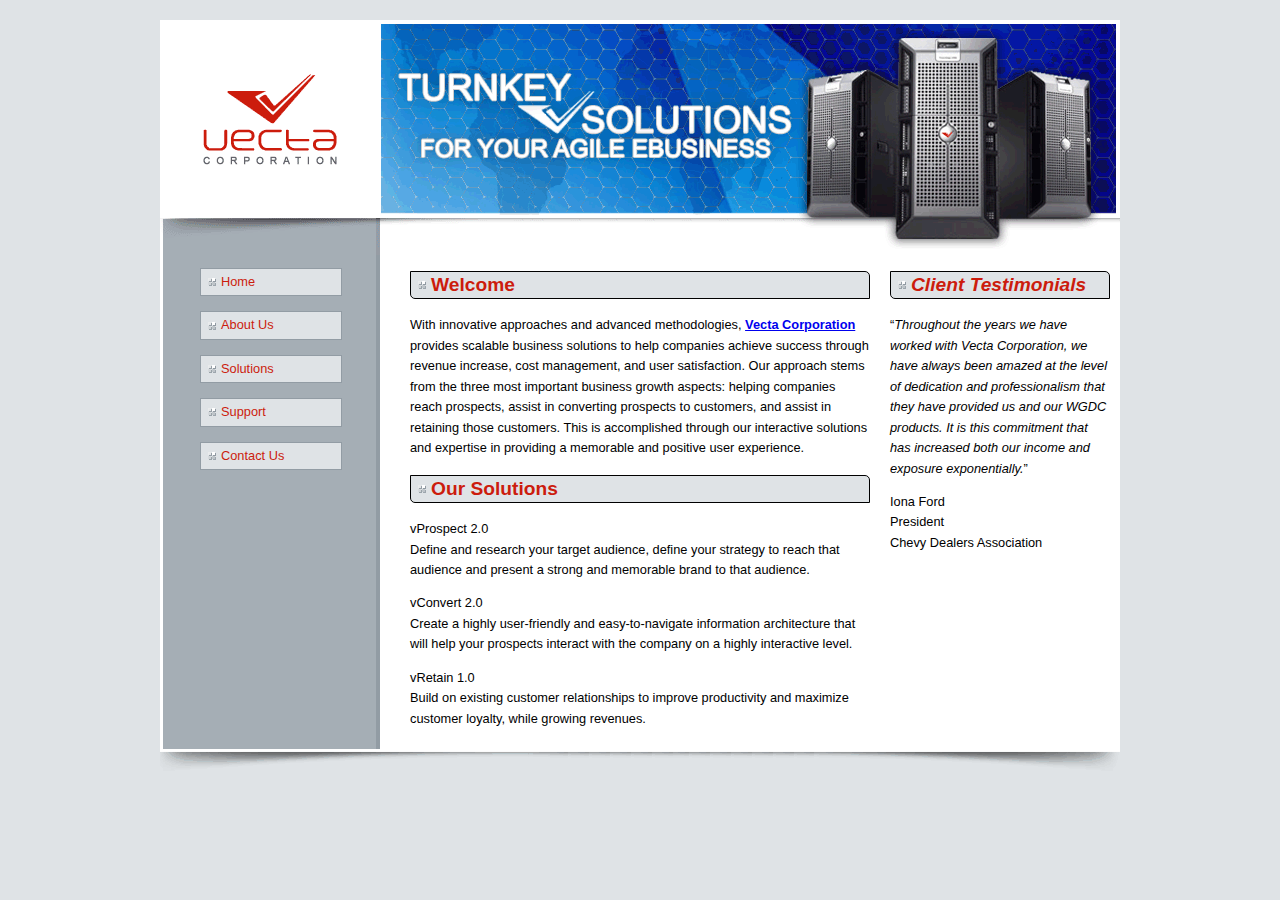
<file: Part 1/index.html>
﻿<!DOCTYPE html>
<html>
<head>
  <meta charset="UTF-8">
  <title>Vecta Corp. - 24/7 365 turnkey vSolutions for agile eBusinesses</title>
  <link href="styles/normalize.css" type="text/css" rel="stylesheet">
	<link href="styles/styles.css" type="text/css" rel="stylesheet">
	<script src="scripts/jquery.min.js"></script>
	<script>
		
		$( document ).ready(function() {
			
			
			$("section h2").css({'border':'solid black 1px'})
			$("aside h2").css({'border':'solid black 1px'})

			 
			$("section h2").css({'color':'#CC1C0D '})
			$("aside h2").css({'color':'#CC1C0D '})

			
			$("section h2").css({'padding-top':'3px', 'padding-bottom':'3px', 'padding-left':'20px'})
			$("aside h2").css({'padding-top':'3px', 'padding-bottom':'3px', 'padding-left':'20px'})

			
			$("section h2").css({'border-top-right-radius':'5px', 'border-bottom-left-radius':'5px'})
			$("aside h2").css({'border-top-right-radius':'5px', 'border-bottom-left-radius':'5px'})


			
			$("section h2").css({'background-color':'#DFE3E6 '})
			$("aside h2").css({'background-color':'#DFE3E6 '})

			
			$("nav ul li a").addClass('navigation');

			
			$(".navigation").css({'border': 'solid #929CA4 1px'})

			
			$(".navigation").css({'color': '#CC1C0D'})

			
			$(".navigation").css({'padding-top':'3px', 'padding-bottom':'3px', 'padding-left':'20px'})

			
			$(".navigation").css({'background-color':'#DFE3E6 '})

			
			$("section p").removeClass('vprospect')
			$("section p").removeClass('vconvert')
			$("section p").removeClass('vretain')

			
			$("aside").append("<br>")
			$("aside p:last").append('<br>')
			$("aside p:last").append("Chevy Dealers Association")


			var quotes = $("aside p:nth-of-type(1)").text();
            
            $("aside p:nth-of-type(1)").html("<q><em>" + quotes + "</em></q>");
			$("aside h2").wrap("<i></i>")

			
			$("section p:first b").wrap("<a href='http://www.vectacorp.com'></a>")
		});
	</script>
  <!--[if IE]><script src="http://html5shiv.googlecode.com/svn/trunk/html5.js"></script><![endif]-->
</head>

<body>
	<main>
		<header></header>
		<nav>
			<ul>
				<li><a href="#">Home</a></li>
				<li><a href="#">About Us</a></li>
				<li><a href="#">Solutions</a></li>
				<li><a href="#">Support</a></li>
				<li><a href="#">Contact Us</a></li>
			</ul>
		</nav>
		<section>
			<h2>Welcome</h2>

			<p>With innovative approaches and advanced methodologies, <b>Vecta Corporation</b> provides scalable business solutions to help companies achieve success through revenue increase, cost management, and user satisfaction. Our approach stems from the three most important business growth aspects: helping companies reach prospects, assist in converting prospects to customers, and assist in retaining those customers. This is accomplished through our interactive solutions and expertise in providing a memorable and positive user experience.</p>
			
			<h2>Our Solutions</h2> 
			
			<p class="vprospect">vProspect 2.0<br>
			Define and research your target audience, define your strategy to reach that audience and present a strong and memorable brand to that audience.</p>
			
			<p class="vconvert">vConvert 2.0<br>
			Create a highly user-friendly and easy-to-navigate information architecture that will help your prospects interact with the company on a highly interactive level.</p>
			
			<p class="vretain">vRetain 1.0<br>
			Build on existing customer relationships to improve productivity and maximize customer loyalty, while growing revenues.</p>
		</section>
		<aside>
			<h2>Client Testimonials</h2>
			
			<p>Throughout the years we have worked with Vecta Corporation, we have always been amazed at the level of dedication and professionalism that they have provided us and our WGDC products. It is this commitment that has increased both our income and exposure exponentially.</p>
			
			<p>Iona Ford<br>
			President</p>
		</aside>
		<footer></footer>
	</main>
</body>
</html>
</file>
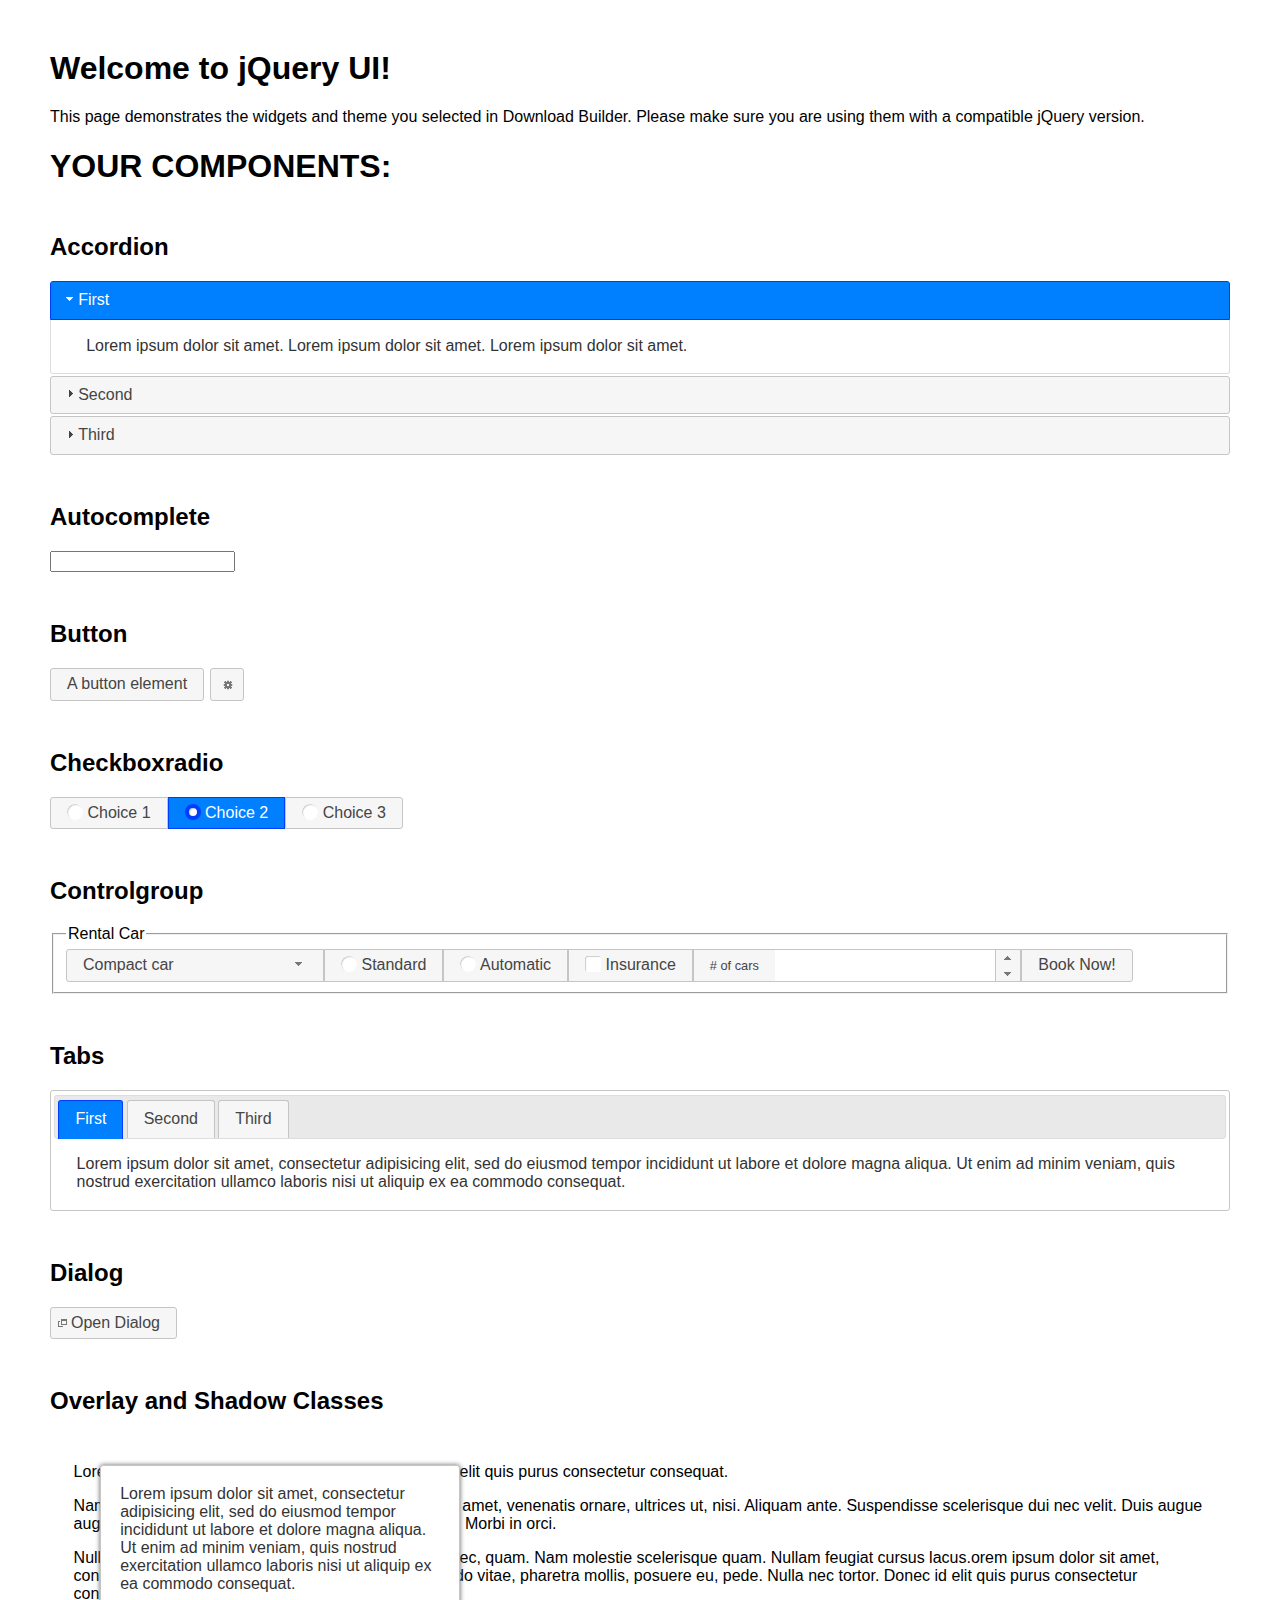
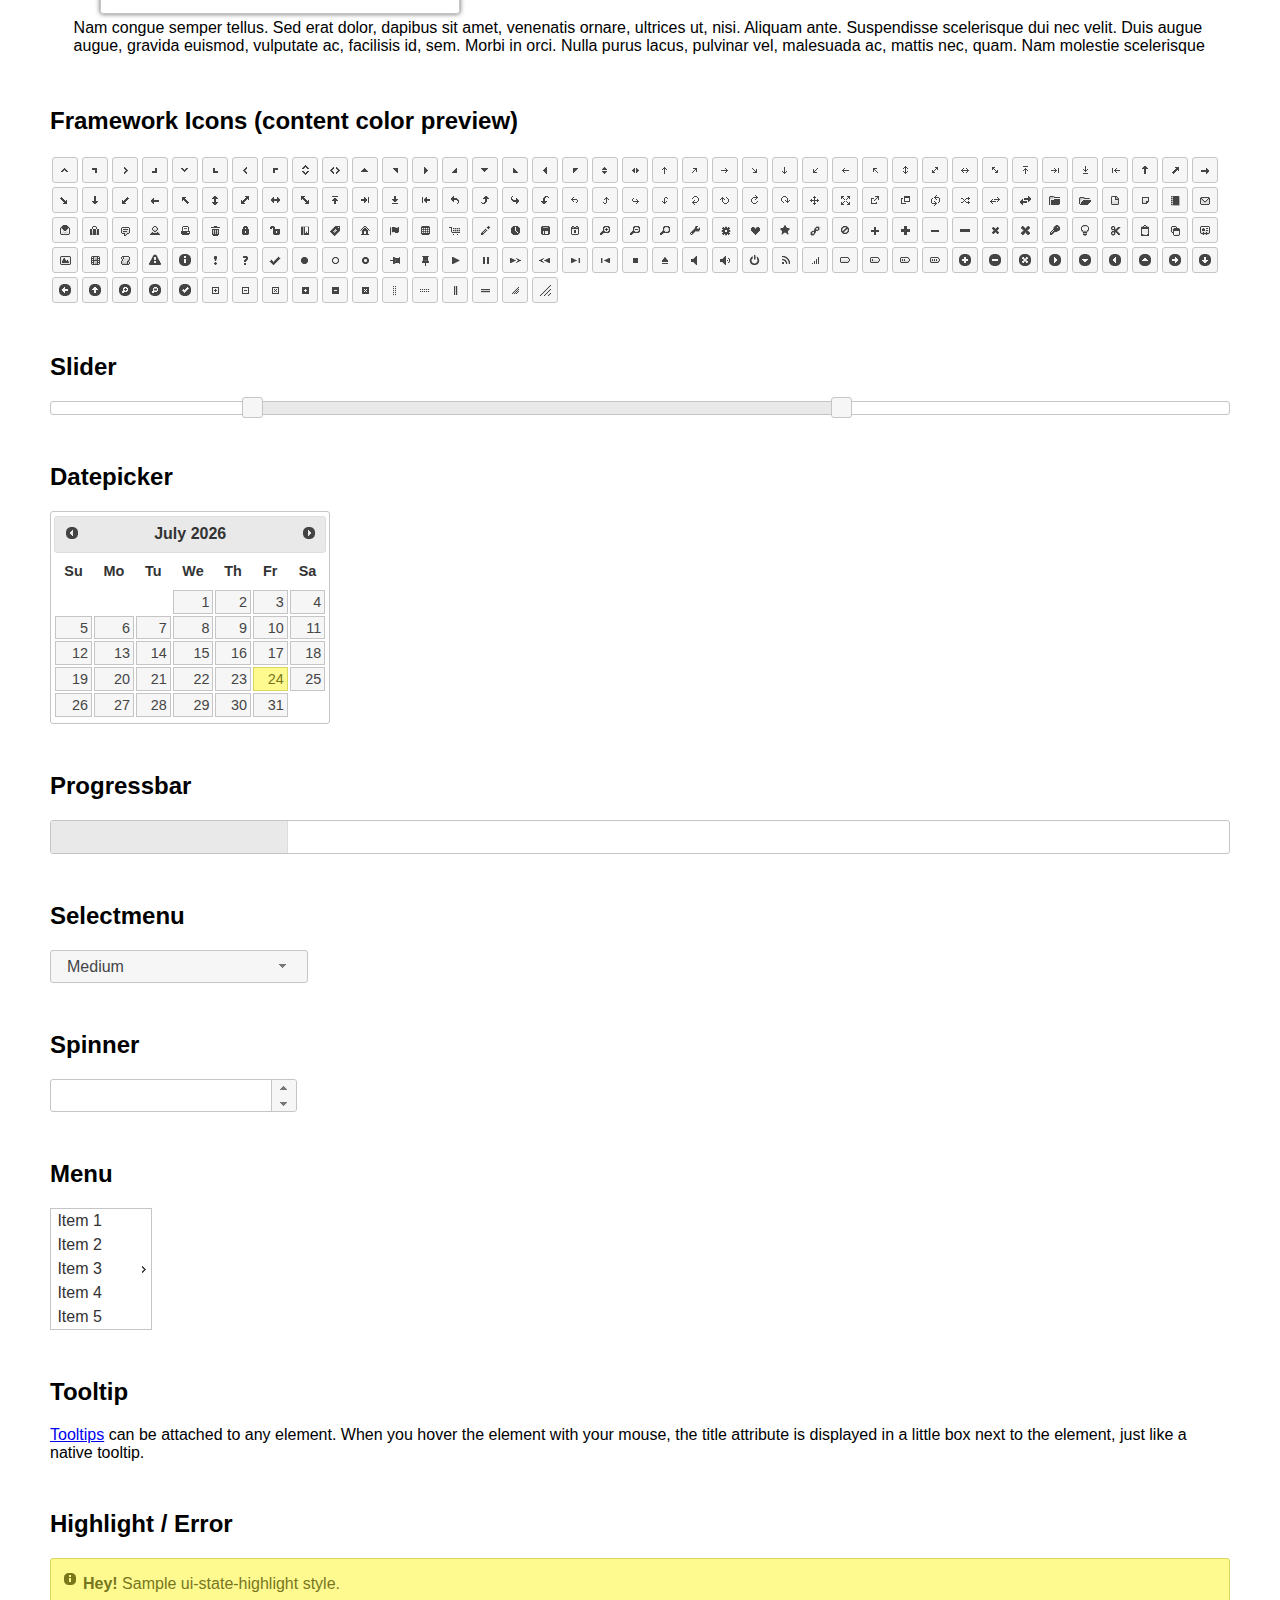
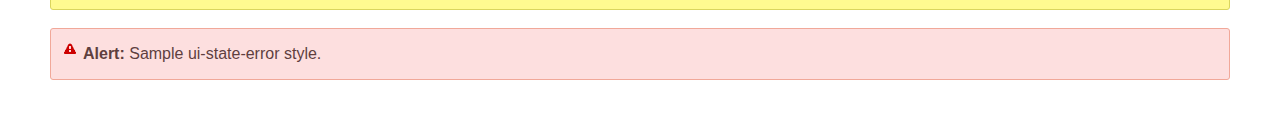
<file: part 2/js/jquery-ui-1.12.1/jquery-ui-1.12.1/index.html>
<!doctype html>
<html lang="us">
<head>
	<meta charset="utf-8">
	<title>jQuery UI Example Page</title>
	<link href="jquery-ui.css" rel="stylesheet">
	<style>
	body{
		font-family: "Trebuchet MS", sans-serif;
		margin: 50px;
	}
	.demoHeaders {
		margin-top: 2em;
	}
	#dialog-link {
		padding: .4em 1em .4em 20px;
		text-decoration: none;
		position: relative;
	}
	#dialog-link span.ui-icon {
		margin: 0 5px 0 0;
		position: absolute;
		left: .2em;
		top: 50%;
		margin-top: -8px;
	}
	#icons {
		margin: 0;
		padding: 0;
	}
	#icons li {
		margin: 2px;
		position: relative;
		padding: 4px 0;
		cursor: pointer;
		float: left;
		list-style: none;
	}
	#icons span.ui-icon {
		float: left;
		margin: 0 4px;
	}
	.fakewindowcontain .ui-widget-overlay {
		position: absolute;
	}
	select {
		width: 200px;
	}
	</style>
</head>
<body>

<h1>Welcome to jQuery UI!</h1>

<div class="ui-widget">
	<p>This page demonstrates the widgets and theme you selected in Download Builder. Please make sure you are using them with a compatible jQuery version.</p>
</div>

<h1>YOUR COMPONENTS:</h1>


<!-- Accordion -->
<h2 class="demoHeaders">Accordion</h2>
<div id="accordion">
	<h3>First</h3>
	<div>Lorem ipsum dolor sit amet. Lorem ipsum dolor sit amet. Lorem ipsum dolor sit amet.</div>
	<h3>Second</h3>
	<div>Phasellus mattis tincidunt nibh.</div>
	<h3>Third</h3>
	<div>Nam dui erat, auctor a, dignissim quis.</div>
</div>



<!-- Autocomplete -->
<h2 class="demoHeaders">Autocomplete</h2>
<div>
	<input id="autocomplete" title="type &quot;a&quot;">
</div>



<!-- Button -->
<h2 class="demoHeaders">Button</h2>
<button id="button">A button element</button>
<button id="button-icon">An icon-only button</button>



<!-- Checkboxradio -->
<h2 class="demoHeaders">Checkboxradio</h2>
<form style="margin-top: 1em;">
	<div id="radioset">
		<input type="radio" id="radio1" name="radio"><label for="radio1">Choice 1</label>
		<input type="radio" id="radio2" name="radio" checked="checked"><label for="radio2">Choice 2</label>
		<input type="radio" id="radio3" name="radio"><label for="radio3">Choice 3</label>
	</div>
</form>



<!-- Controlgroup -->
<h2 class="demoHeaders">Controlgroup</h2>
<fieldset>
	<legend>Rental Car</legend>
	<div id="controlgroup">
		<select id="car-type">
			<option>Compact car</option>
			<option>Midsize car</option>
			<option>Full size car</option>
			<option>SUV</option>
			<option>Luxury</option>
			<option>Truck</option>
			<option>Van</option>
		</select>
		<label for="transmission-standard">Standard</label>
		<input type="radio" name="transmission" id="transmission-standard">
		<label for="transmission-automatic">Automatic</label>
		<input type="radio" name="transmission" id="transmission-automatic">
		<label for="insurance">Insurance</label>
		<input type="checkbox" name="insurance" id="insurance">
		<label for="horizontal-spinner" class="ui-controlgroup-label"># of cars</label>
		<input id="horizontal-spinner" class="ui-spinner-input">
		<button>Book Now!</button>
	</div>
</fieldset>



<!-- Tabs -->
<h2 class="demoHeaders">Tabs</h2>
<div id="tabs">
	<ul>
		<li><a href="#tabs-1">First</a></li>
		<li><a href="#tabs-2">Second</a></li>
		<li><a href="#tabs-3">Third</a></li>
	</ul>
	<div id="tabs-1">Lorem ipsum dolor sit amet, consectetur adipisicing elit, sed do eiusmod tempor incididunt ut labore et dolore magna aliqua. Ut enim ad minim veniam, quis nostrud exercitation ullamco laboris nisi ut aliquip ex ea commodo consequat.</div>
	<div id="tabs-2">Phasellus mattis tincidunt nibh. Cras orci urna, blandit id, pretium vel, aliquet ornare, felis. Maecenas scelerisque sem non nisl. Fusce sed lorem in enim dictum bibendum.</div>
	<div id="tabs-3">Nam dui erat, auctor a, dignissim quis, sollicitudin eu, felis. Pellentesque nisi urna, interdum eget, sagittis et, consequat vestibulum, lacus. Mauris porttitor ullamcorper augue.</div>
</div>



<h2 class="demoHeaders">Dialog</h2>
<p>
	<button id="dialog-link" class="ui-button ui-corner-all ui-widget">
		<span class="ui-icon ui-icon-newwin"></span>Open Dialog
	</button>
</p>

<h2 class="demoHeaders">Overlay and Shadow Classes</h2>
<div style="position: relative; width: 96%; height: 200px; padding:1% 2%; overflow:hidden;" class="fakewindowcontain">
	<p>Lorem ipsum dolor sit amet,  Nulla nec tortor. Donec id elit quis purus consectetur consequat. </p><p>Nam congue semper tellus. Sed erat dolor, dapibus sit amet, venenatis ornare, ultrices ut, nisi. Aliquam ante. Suspendisse scelerisque dui nec velit. Duis augue augue, gravida euismod, vulputate ac, facilisis id, sem. Morbi in orci. </p><p>Nulla purus lacus, pulvinar vel, malesuada ac, mattis nec, quam. Nam molestie scelerisque quam. Nullam feugiat cursus lacus.orem ipsum dolor sit amet, consectetur adipiscing elit. Donec libero risus, commodo vitae, pharetra mollis, posuere eu, pede. Nulla nec tortor. Donec id elit quis purus consectetur consequat. </p><p>Nam congue semper tellus. Sed erat dolor, dapibus sit amet, venenatis ornare, ultrices ut, nisi. Aliquam ante. Suspendisse scelerisque dui nec velit. Duis augue augue, gravida euismod, vulputate ac, facilisis id, sem. Morbi in orci. Nulla purus lacus, pulvinar vel, malesuada ac, mattis nec, quam. Nam molestie scelerisque quam. </p><p>Nullam feugiat cursus lacus.orem ipsum dolor sit amet, consectetur adipiscing elit. Donec libero risus, commodo vitae, pharetra mollis, posuere eu, pede. Nulla nec tortor. Donec id elit quis purus consectetur consequat. Nam congue semper tellus. Sed erat dolor, dapibus sit amet, venenatis ornare, ultrices ut, nisi. Aliquam ante. </p><p>Suspendisse scelerisque dui nec velit. Duis augue augue, gravida euismod, vulputate ac, facilisis id, sem. Morbi in orci. Nulla purus lacus, pulvinar vel, malesuada ac, mattis nec, quam. Nam molestie scelerisque quam. Nullam feugiat cursus lacus.orem ipsum dolor sit amet, consectetur adipiscing elit. Donec libero risus, commodo vitae, pharetra mollis, posuere eu, pede. Nulla nec tortor. Donec id elit quis purus consectetur consequat. Nam congue semper tellus. Sed erat dolor, dapibus sit amet, venenatis ornare, ultrices ut, nisi. </p>

	<!-- ui-dialog -->
	<div class="ui-widget-overlay ui-front"></div>
	<div style="position: absolute; width: 320px; left: 50px; top: 30px; padding: 1.2em" class="ui-widget ui-front ui-widget-content ui-corner-all ui-widget-shadow">
		Lorem ipsum dolor sit amet, consectetur adipisicing elit, sed do eiusmod tempor incididunt ut labore et dolore magna aliqua. Ut enim ad minim veniam, quis nostrud exercitation ullamco laboris nisi ut aliquip ex ea commodo consequat.
	</div>

</div>

<!-- ui-dialog -->
<div id="dialog" title="Dialog Title">
	<p>Lorem ipsum dolor sit amet, consectetur adipisicing elit, sed do eiusmod tempor incididunt ut labore et dolore magna aliqua. Ut enim ad minim veniam, quis nostrud exercitation ullamco laboris nisi ut aliquip ex ea commodo consequat.</p>
</div>



<h2 class="demoHeaders">Framework Icons (content color preview)</h2>
<ul id="icons" class="ui-widget ui-helper-clearfix">
	<li class="ui-state-default ui-corner-all" title=".ui-icon-caret-1-n"><span class="ui-icon ui-icon-caret-1-n"></span></li>
	<li class="ui-state-default ui-corner-all" title=".ui-icon-caret-1-ne"><span class="ui-icon ui-icon-caret-1-ne"></span></li>
	<li class="ui-state-default ui-corner-all" title=".ui-icon-caret-1-e"><span class="ui-icon ui-icon-caret-1-e"></span></li>
	<li class="ui-state-default ui-corner-all" title=".ui-icon-caret-1-se"><span class="ui-icon ui-icon-caret-1-se"></span></li>
	<li class="ui-state-default ui-corner-all" title=".ui-icon-caret-1-s"><span class="ui-icon ui-icon-caret-1-s"></span></li>
	<li class="ui-state-default ui-corner-all" title=".ui-icon-caret-1-sw"><span class="ui-icon ui-icon-caret-1-sw"></span></li>
	<li class="ui-state-default ui-corner-all" title=".ui-icon-caret-1-w"><span class="ui-icon ui-icon-caret-1-w"></span></li>
	<li class="ui-state-default ui-corner-all" title=".ui-icon-caret-1-nw"><span class="ui-icon ui-icon-caret-1-nw"></span></li>
	<li class="ui-state-default ui-corner-all" title=".ui-icon-caret-2-n-s"><span class="ui-icon ui-icon-caret-2-n-s"></span></li>
	<li class="ui-state-default ui-corner-all" title=".ui-icon-caret-2-e-w"><span class="ui-icon ui-icon-caret-2-e-w"></span></li>
	<li class="ui-state-default ui-corner-all" title=".ui-icon-triangle-1-n"><span class="ui-icon ui-icon-triangle-1-n"></span></li>
	<li class="ui-state-default ui-corner-all" title=".ui-icon-triangle-1-ne"><span class="ui-icon ui-icon-triangle-1-ne"></span></li>
	<li class="ui-state-default ui-corner-all" title=".ui-icon-triangle-1-e"><span class="ui-icon ui-icon-triangle-1-e"></span></li>
	<li class="ui-state-default ui-corner-all" title=".ui-icon-triangle-1-se"><span class="ui-icon ui-icon-triangle-1-se"></span></li>
	<li class="ui-state-default ui-corner-all" title=".ui-icon-triangle-1-s"><span class="ui-icon ui-icon-triangle-1-s"></span></li>
	<li class="ui-state-default ui-corner-all" title=".ui-icon-triangle-1-sw"><span class="ui-icon ui-icon-triangle-1-sw"></span></li>
	<li class="ui-state-default ui-corner-all" title=".ui-icon-triangle-1-w"><span class="ui-icon ui-icon-triangle-1-w"></span></li>
	<li class="ui-state-default ui-corner-all" title=".ui-icon-triangle-1-nw"><span class="ui-icon ui-icon-triangle-1-nw"></span></li>
	<li class="ui-state-default ui-corner-all" title=".ui-icon-triangle-2-n-s"><span class="ui-icon ui-icon-triangle-2-n-s"></span></li>
	<li class="ui-state-default ui-corner-all" title=".ui-icon-triangle-2-e-w"><span class="ui-icon ui-icon-triangle-2-e-w"></span></li>
	<li class="ui-state-default ui-corner-all" title=".ui-icon-arrow-1-n"><span class="ui-icon ui-icon-arrow-1-n"></span></li>
	<li class="ui-state-default ui-corner-all" title=".ui-icon-arrow-1-ne"><span class="ui-icon ui-icon-arrow-1-ne"></span></li>
	<li class="ui-state-default ui-corner-all" title=".ui-icon-arrow-1-e"><span class="ui-icon ui-icon-arrow-1-e"></span></li>
	<li class="ui-state-default ui-corner-all" title=".ui-icon-arrow-1-se"><span class="ui-icon ui-icon-arrow-1-se"></span></li>
	<li class="ui-state-default ui-corner-all" title=".ui-icon-arrow-1-s"><span class="ui-icon ui-icon-arrow-1-s"></span></li>
	<li class="ui-state-default ui-corner-all" title=".ui-icon-arrow-1-sw"><span class="ui-icon ui-icon-arrow-1-sw"></span></li>
	<li class="ui-state-default ui-corner-all" title=".ui-icon-arrow-1-w"><span class="ui-icon ui-icon-arrow-1-w"></span></li>
	<li class="ui-state-default ui-corner-all" title=".ui-icon-arrow-1-nw"><span class="ui-icon ui-icon-arrow-1-nw"></span></li>
	<li class="ui-state-default ui-corner-all" title=".ui-icon-arrow-2-n-s"><span class="ui-icon ui-icon-arrow-2-n-s"></span></li>
	<li class="ui-state-default ui-corner-all" title=".ui-icon-arrow-2-ne-sw"><span class="ui-icon ui-icon-arrow-2-ne-sw"></span></li>
	<li class="ui-state-default ui-corner-all" title=".ui-icon-arrow-2-e-w"><span class="ui-icon ui-icon-arrow-2-e-w"></span></li>
	<li class="ui-state-default ui-corner-all" title=".ui-icon-arrow-2-se-nw"><span class="ui-icon ui-icon-arrow-2-se-nw"></span></li>
	<li class="ui-state-default ui-corner-all" title=".ui-icon-arrowstop-1-n"><span class="ui-icon ui-icon-arrowstop-1-n"></span></li>
	<li class="ui-state-default ui-corner-all" title=".ui-icon-arrowstop-1-e"><span class="ui-icon ui-icon-arrowstop-1-e"></span></li>
	<li class="ui-state-default ui-corner-all" title=".ui-icon-arrowstop-1-s"><span class="ui-icon ui-icon-arrowstop-1-s"></span></li>
	<li class="ui-state-default ui-corner-all" title=".ui-icon-arrowstop-1-w"><span class="ui-icon ui-icon-arrowstop-1-w"></span></li>
	<li class="ui-state-default ui-corner-all" title=".ui-icon-arrowthick-1-n"><span class="ui-icon ui-icon-arrowthick-1-n"></span></li>
	<li class="ui-state-default ui-corner-all" title=".ui-icon-arrowthick-1-ne"><span class="ui-icon ui-icon-arrowthick-1-ne"></span></li>
	<li class="ui-state-default ui-corner-all" title=".ui-icon-arrowthick-1-e"><span class="ui-icon ui-icon-arrowthick-1-e"></span></li>
	<li class="ui-state-default ui-corner-all" title=".ui-icon-arrowthick-1-se"><span class="ui-icon ui-icon-arrowthick-1-se"></span></li>
	<li class="ui-state-default ui-corner-all" title=".ui-icon-arrowthick-1-s"><span class="ui-icon ui-icon-arrowthick-1-s"></span></li>
	<li class="ui-state-default ui-corner-all" title=".ui-icon-arrowthick-1-sw"><span class="ui-icon ui-icon-arrowthick-1-sw"></span></li>
	<li class="ui-state-default ui-corner-all" title=".ui-icon-arrowthick-1-w"><span class="ui-icon ui-icon-arrowthick-1-w"></span></li>
	<li class="ui-state-default ui-corner-all" title=".ui-icon-arrowthick-1-nw"><span class="ui-icon ui-icon-arrowthick-1-nw"></span></li>
	<li class="ui-state-default ui-corner-all" title=".ui-icon-arrowthick-2-n-s"><span class="ui-icon ui-icon-arrowthick-2-n-s"></span></li>
	<li class="ui-state-default ui-corner-all" title=".ui-icon-arrowthick-2-ne-sw"><span class="ui-icon ui-icon-arrowthick-2-ne-sw"></span></li>
	<li class="ui-state-default ui-corner-all" title=".ui-icon-arrowthick-2-e-w"><span class="ui-icon ui-icon-arrowthick-2-e-w"></span></li>
	<li class="ui-state-default ui-corner-all" title=".ui-icon-arrowthick-2-se-nw"><span class="ui-icon ui-icon-arrowthick-2-se-nw"></span></li>
	<li class="ui-state-default ui-corner-all" title=".ui-icon-arrowthickstop-1-n"><span class="ui-icon ui-icon-arrowthickstop-1-n"></span></li>
	<li class="ui-state-default ui-corner-all" title=".ui-icon-arrowthickstop-1-e"><span class="ui-icon ui-icon-arrowthickstop-1-e"></span></li>
	<li class="ui-state-default ui-corner-all" title=".ui-icon-arrowthickstop-1-s"><span class="ui-icon ui-icon-arrowthickstop-1-s"></span></li>
	<li class="ui-state-default ui-corner-all" title=".ui-icon-arrowthickstop-1-w"><span class="ui-icon ui-icon-arrowthickstop-1-w"></span></li>
	<li class="ui-state-default ui-corner-all" title=".ui-icon-arrowreturnthick-1-w"><span class="ui-icon ui-icon-arrowreturnthick-1-w"></span></li>
	<li class="ui-state-default ui-corner-all" title=".ui-icon-arrowreturnthick-1-n"><span class="ui-icon ui-icon-arrowreturnthick-1-n"></span></li>
	<li class="ui-state-default ui-corner-all" title=".ui-icon-arrowreturnthick-1-e"><span class="ui-icon ui-icon-arrowreturnthick-1-e"></span></li>
	<li class="ui-state-default ui-corner-all" title=".ui-icon-arrowreturnthick-1-s"><span class="ui-icon ui-icon-arrowreturnthick-1-s"></span></li>
	<li class="ui-state-default ui-corner-all" title=".ui-icon-arrowreturn-1-w"><span class="ui-icon ui-icon-arrowreturn-1-w"></span></li>
	<li class="ui-state-default ui-corner-all" title=".ui-icon-arrowreturn-1-n"><span class="ui-icon ui-icon-arrowreturn-1-n"></span></li>
	<li class="ui-state-default ui-corner-all" title=".ui-icon-arrowreturn-1-e"><span class="ui-icon ui-icon-arrowreturn-1-e"></span></li>
	<li class="ui-state-default ui-corner-all" title=".ui-icon-arrowreturn-1-s"><span class="ui-icon ui-icon-arrowreturn-1-s"></span></li>
	<li class="ui-state-default ui-corner-all" title=".ui-icon-arrowrefresh-1-w"><span class="ui-icon ui-icon-arrowrefresh-1-w"></span></li>
	<li class="ui-state-default ui-corner-all" title=".ui-icon-arrowrefresh-1-n"><span class="ui-icon ui-icon-arrowrefresh-1-n"></span></li>
	<li class="ui-state-default ui-corner-all" title=".ui-icon-arrowrefresh-1-e"><span class="ui-icon ui-icon-arrowrefresh-1-e"></span></li>
	<li class="ui-state-default ui-corner-all" title=".ui-icon-arrowrefresh-1-s"><span class="ui-icon ui-icon-arrowrefresh-1-s"></span></li>
	<li class="ui-state-default ui-corner-all" title=".ui-icon-arrow-4"><span class="ui-icon ui-icon-arrow-4"></span></li>
	<li class="ui-state-default ui-corner-all" title=".ui-icon-arrow-4-diag"><span class="ui-icon ui-icon-arrow-4-diag"></span></li>
	<li class="ui-state-default ui-corner-all" title=".ui-icon-extlink"><span class="ui-icon ui-icon-extlink"></span></li>
	<li class="ui-state-default ui-corner-all" title=".ui-icon-newwin"><span class="ui-icon ui-icon-newwin"></span></li>
	<li class="ui-state-default ui-corner-all" title=".ui-icon-refresh"><span class="ui-icon ui-icon-refresh"></span></li>
	<li class="ui-state-default ui-corner-all" title=".ui-icon-shuffle"><span class="ui-icon ui-icon-shuffle"></span></li>
	<li class="ui-state-default ui-corner-all" title=".ui-icon-transfer-e-w"><span class="ui-icon ui-icon-transfer-e-w"></span></li>
	<li class="ui-state-default ui-corner-all" title=".ui-icon-transferthick-e-w"><span class="ui-icon ui-icon-transferthick-e-w"></span></li>
	<li class="ui-state-default ui-corner-all" title=".ui-icon-folder-collapsed"><span class="ui-icon ui-icon-folder-collapsed"></span></li>
	<li class="ui-state-default ui-corner-all" title=".ui-icon-folder-open"><span class="ui-icon ui-icon-folder-open"></span></li>
	<li class="ui-state-default ui-corner-all" title=".ui-icon-document"><span class="ui-icon ui-icon-document"></span></li>
	<li class="ui-state-default ui-corner-all" title=".ui-icon-document-b"><span class="ui-icon ui-icon-document-b"></span></li>
	<li class="ui-state-default ui-corner-all" title=".ui-icon-note"><span class="ui-icon ui-icon-note"></span></li>
	<li class="ui-state-default ui-corner-all" title=".ui-icon-mail-closed"><span class="ui-icon ui-icon-mail-closed"></span></li>
	<li class="ui-state-default ui-corner-all" title=".ui-icon-mail-open"><span class="ui-icon ui-icon-mail-open"></span></li>
	<li class="ui-state-default ui-corner-all" title=".ui-icon-suitcase"><span class="ui-icon ui-icon-suitcase"></span></li>
	<li class="ui-state-default ui-corner-all" title=".ui-icon-comment"><span class="ui-icon ui-icon-comment"></span></li>
	<li class="ui-state-default ui-corner-all" title=".ui-icon-person"><span class="ui-icon ui-icon-person"></span></li>
	<li class="ui-state-default ui-corner-all" title=".ui-icon-print"><span class="ui-icon ui-icon-print"></span></li>
	<li class="ui-state-default ui-corner-all" title=".ui-icon-trash"><span class="ui-icon ui-icon-trash"></span></li>
	<li class="ui-state-default ui-corner-all" title=".ui-icon-locked"><span class="ui-icon ui-icon-locked"></span></li>
	<li class="ui-state-default ui-corner-all" title=".ui-icon-unlocked"><span class="ui-icon ui-icon-unlocked"></span></li>
	<li class="ui-state-default ui-corner-all" title=".ui-icon-bookmark"><span class="ui-icon ui-icon-bookmark"></span></li>
	<li class="ui-state-default ui-corner-all" title=".ui-icon-tag"><span class="ui-icon ui-icon-tag"></span></li>
	<li class="ui-state-default ui-corner-all" title=".ui-icon-home"><span class="ui-icon ui-icon-home"></span></li>
	<li class="ui-state-default ui-corner-all" title=".ui-icon-flag"><span class="ui-icon ui-icon-flag"></span></li>
	<li class="ui-state-default ui-corner-all" title=".ui-icon-calculator"><span class="ui-icon ui-icon-calculator"></span></li>
	<li class="ui-state-default ui-corner-all" title=".ui-icon-cart"><span class="ui-icon ui-icon-cart"></span></li>
	<li class="ui-state-default ui-corner-all" title=".ui-icon-pencil"><span class="ui-icon ui-icon-pencil"></span></li>
	<li class="ui-state-default ui-corner-all" title=".ui-icon-clock"><span class="ui-icon ui-icon-clock"></span></li>
	<li class="ui-state-default ui-corner-all" title=".ui-icon-disk"><span class="ui-icon ui-icon-disk"></span></li>
	<li class="ui-state-default ui-corner-all" title=".ui-icon-calendar"><span class="ui-icon ui-icon-calendar"></span></li>
	<li class="ui-state-default ui-corner-all" title=".ui-icon-zoomin"><span class="ui-icon ui-icon-zoomin"></span></li>
	<li class="ui-state-default ui-corner-all" title=".ui-icon-zoomout"><span class="ui-icon ui-icon-zoomout"></span></li>
	<li class="ui-state-default ui-corner-all" title=".ui-icon-search"><span class="ui-icon ui-icon-search"></span></li>
	<li class="ui-state-default ui-corner-all" title=".ui-icon-wrench"><span class="ui-icon ui-icon-wrench"></span></li>
	<li class="ui-state-default ui-corner-all" title=".ui-icon-gear"><span class="ui-icon ui-icon-gear"></span></li>
	<li class="ui-state-default ui-corner-all" title=".ui-icon-heart"><span class="ui-icon ui-icon-heart"></span></li>
	<li class="ui-state-default ui-corner-all" title=".ui-icon-star"><span class="ui-icon ui-icon-star"></span></li>
	<li class="ui-state-default ui-corner-all" title=".ui-icon-link"><span class="ui-icon ui-icon-link"></span></li>
	<li class="ui-state-default ui-corner-all" title=".ui-icon-cancel"><span class="ui-icon ui-icon-cancel"></span></li>
	<li class="ui-state-default ui-corner-all" title=".ui-icon-plus"><span class="ui-icon ui-icon-plus"></span></li>
	<li class="ui-state-default ui-corner-all" title=".ui-icon-plusthick"><span class="ui-icon ui-icon-plusthick"></span></li>
	<li class="ui-state-default ui-corner-all" title=".ui-icon-minus"><span class="ui-icon ui-icon-minus"></span></li>
	<li class="ui-state-default ui-corner-all" title=".ui-icon-minusthick"><span class="ui-icon ui-icon-minusthick"></span></li>
	<li class="ui-state-default ui-corner-all" title=".ui-icon-close"><span class="ui-icon ui-icon-close"></span></li>
	<li class="ui-state-default ui-corner-all" title=".ui-icon-closethick"><span class="ui-icon ui-icon-closethick"></span></li>
	<li class="ui-state-default ui-corner-all" title=".ui-icon-key"><span class="ui-icon ui-icon-key"></span></li>
	<li class="ui-state-default ui-corner-all" title=".ui-icon-lightbulb"><span class="ui-icon ui-icon-lightbulb"></span></li>
	<li class="ui-state-default ui-corner-all" title=".ui-icon-scissors"><span class="ui-icon ui-icon-scissors"></span></li>
	<li class="ui-state-default ui-corner-all" title=".ui-icon-clipboard"><span class="ui-icon ui-icon-clipboard"></span></li>
	<li class="ui-state-default ui-corner-all" title=".ui-icon-copy"><span class="ui-icon ui-icon-copy"></span></li>
	<li class="ui-state-default ui-corner-all" title=".ui-icon-contact"><span class="ui-icon ui-icon-contact"></span></li>
	<li class="ui-state-default ui-corner-all" title=".ui-icon-image"><span class="ui-icon ui-icon-image"></span></li>
	<li class="ui-state-default ui-corner-all" title=".ui-icon-video"><span class="ui-icon ui-icon-video"></span></li>
	<li class="ui-state-default ui-corner-all" title=".ui-icon-script"><span class="ui-icon ui-icon-script"></span></li>
	<li class="ui-state-default ui-corner-all" title=".ui-icon-alert"><span class="ui-icon ui-icon-alert"></span></li>
	<li class="ui-state-default ui-corner-all" title=".ui-icon-info"><span class="ui-icon ui-icon-info"></span></li>
	<li class="ui-state-default ui-corner-all" title=".ui-icon-notice"><span class="ui-icon ui-icon-notice"></span></li>
	<li class="ui-state-default ui-corner-all" title=".ui-icon-help"><span class="ui-icon ui-icon-help"></span></li>
	<li class="ui-state-default ui-corner-all" title=".ui-icon-check"><span class="ui-icon ui-icon-check"></span></li>
	<li class="ui-state-default ui-corner-all" title=".ui-icon-bullet"><span class="ui-icon ui-icon-bullet"></span></li>
	<li class="ui-state-default ui-corner-all" title=".ui-icon-radio-off"><span class="ui-icon ui-icon-radio-off"></span></li>
	<li class="ui-state-default ui-corner-all" title=".ui-icon-radio-on"><span class="ui-icon ui-icon-radio-on"></span></li>
	<li class="ui-state-default ui-corner-all" title=".ui-icon-pin-w"><span class="ui-icon ui-icon-pin-w"></span></li>
	<li class="ui-state-default ui-corner-all" title=".ui-icon-pin-s"><span class="ui-icon ui-icon-pin-s"></span></li>
	<li class="ui-state-default ui-corner-all" title=".ui-icon-play"><span class="ui-icon ui-icon-play"></span></li>
	<li class="ui-state-default ui-corner-all" title=".ui-icon-pause"><span class="ui-icon ui-icon-pause"></span></li>
	<li class="ui-state-default ui-corner-all" title=".ui-icon-seek-next"><span class="ui-icon ui-icon-seek-next"></span></li>
	<li class="ui-state-default ui-corner-all" title=".ui-icon-seek-prev"><span class="ui-icon ui-icon-seek-prev"></span></li>
	<li class="ui-state-default ui-corner-all" title=".ui-icon-seek-end"><span class="ui-icon ui-icon-seek-end"></span></li>
	<li class="ui-state-default ui-corner-all" title=".ui-icon-seek-first"><span class="ui-icon ui-icon-seek-first"></span></li>
	<li class="ui-state-default ui-corner-all" title=".ui-icon-stop"><span class="ui-icon ui-icon-stop"></span></li>
	<li class="ui-state-default ui-corner-all" title=".ui-icon-eject"><span class="ui-icon ui-icon-eject"></span></li>
	<li class="ui-state-default ui-corner-all" title=".ui-icon-volume-off"><span class="ui-icon ui-icon-volume-off"></span></li>
	<li class="ui-state-default ui-corner-all" title=".ui-icon-volume-on"><span class="ui-icon ui-icon-volume-on"></span></li>
	<li class="ui-state-default ui-corner-all" title=".ui-icon-power"><span class="ui-icon ui-icon-power"></span></li>
	<li class="ui-state-default ui-corner-all" title=".ui-icon-signal-diag"><span class="ui-icon ui-icon-signal-diag"></span></li>
	<li class="ui-state-default ui-corner-all" title=".ui-icon-signal"><span class="ui-icon ui-icon-signal"></span></li>
	<li class="ui-state-default ui-corner-all" title=".ui-icon-battery-0"><span class="ui-icon ui-icon-battery-0"></span></li>
	<li class="ui-state-default ui-corner-all" title=".ui-icon-battery-1"><span class="ui-icon ui-icon-battery-1"></span></li>
	<li class="ui-state-default ui-corner-all" title=".ui-icon-battery-2"><span class="ui-icon ui-icon-battery-2"></span></li>
	<li class="ui-state-default ui-corner-all" title=".ui-icon-battery-3"><span class="ui-icon ui-icon-battery-3"></span></li>
	<li class="ui-state-default ui-corner-all" title=".ui-icon-circle-plus"><span class="ui-icon ui-icon-circle-plus"></span></li>
	<li class="ui-state-default ui-corner-all" title=".ui-icon-circle-minus"><span class="ui-icon ui-icon-circle-minus"></span></li>
	<li class="ui-state-default ui-corner-all" title=".ui-icon-circle-close"><span class="ui-icon ui-icon-circle-close"></span></li>
	<li class="ui-state-default ui-corner-all" title=".ui-icon-circle-triangle-e"><span class="ui-icon ui-icon-circle-triangle-e"></span></li>
	<li class="ui-state-default ui-corner-all" title=".ui-icon-circle-triangle-s"><span class="ui-icon ui-icon-circle-triangle-s"></span></li>
	<li class="ui-state-default ui-corner-all" title=".ui-icon-circle-triangle-w"><span class="ui-icon ui-icon-circle-triangle-w"></span></li>
	<li class="ui-state-default ui-corner-all" title=".ui-icon-circle-triangle-n"><span class="ui-icon ui-icon-circle-triangle-n"></span></li>
	<li class="ui-state-default ui-corner-all" title=".ui-icon-circle-arrow-e"><span class="ui-icon ui-icon-circle-arrow-e"></span></li>
	<li class="ui-state-default ui-corner-all" title=".ui-icon-circle-arrow-s"><span class="ui-icon ui-icon-circle-arrow-s"></span></li>
	<li class="ui-state-default ui-corner-all" title=".ui-icon-circle-arrow-w"><span class="ui-icon ui-icon-circle-arrow-w"></span></li>
	<li class="ui-state-default ui-corner-all" title=".ui-icon-circle-arrow-n"><span class="ui-icon ui-icon-circle-arrow-n"></span></li>
	<li class="ui-state-default ui-corner-all" title=".ui-icon-circle-zoomin"><span class="ui-icon ui-icon-circle-zoomin"></span></li>
	<li class="ui-state-default ui-corner-all" title=".ui-icon-circle-zoomout"><span class="ui-icon ui-icon-circle-zoomout"></span></li>
	<li class="ui-state-default ui-corner-all" title=".ui-icon-circle-check"><span class="ui-icon ui-icon-circle-check"></span></li>
	<li class="ui-state-default ui-corner-all" title=".ui-icon-circlesmall-plus"><span class="ui-icon ui-icon-circlesmall-plus"></span></li>
	<li class="ui-state-default ui-corner-all" title=".ui-icon-circlesmall-minus"><span class="ui-icon ui-icon-circlesmall-minus"></span></li>
	<li class="ui-state-default ui-corner-all" title=".ui-icon-circlesmall-close"><span class="ui-icon ui-icon-circlesmall-close"></span></li>
	<li class="ui-state-default ui-corner-all" title=".ui-icon-squaresmall-plus"><span class="ui-icon ui-icon-squaresmall-plus"></span></li>
	<li class="ui-state-default ui-corner-all" title=".ui-icon-squaresmall-minus"><span class="ui-icon ui-icon-squaresmall-minus"></span></li>
	<li class="ui-state-default ui-corner-all" title=".ui-icon-squaresmall-close"><span class="ui-icon ui-icon-squaresmall-close"></span></li>
	<li class="ui-state-default ui-corner-all" title=".ui-icon-grip-dotted-vertical"><span class="ui-icon ui-icon-grip-dotted-vertical"></span></li>
	<li class="ui-state-default ui-corner-all" title=".ui-icon-grip-dotted-horizontal"><span class="ui-icon ui-icon-grip-dotted-horizontal"></span></li>
	<li class="ui-state-default ui-corner-all" title=".ui-icon-grip-solid-vertical"><span class="ui-icon ui-icon-grip-solid-vertical"></span></li>
	<li class="ui-state-default ui-corner-all" title=".ui-icon-grip-solid-horizontal"><span class="ui-icon ui-icon-grip-solid-horizontal"></span></li>
	<li class="ui-state-default ui-corner-all" title=".ui-icon-gripsmall-diagonal-se"><span class="ui-icon ui-icon-gripsmall-diagonal-se"></span></li>
	<li class="ui-state-default ui-corner-all" title=".ui-icon-grip-diagonal-se"><span class="ui-icon ui-icon-grip-diagonal-se"></span></li>
</ul>


<!-- Slider -->
<h2 class="demoHeaders">Slider</h2>
<div id="slider"></div>



<!-- Datepicker -->
<h2 class="demoHeaders">Datepicker</h2>
<div id="datepicker"></div>



<!-- Progressbar -->
<h2 class="demoHeaders">Progressbar</h2>
<div id="progressbar"></div>



<!-- Progressbar -->
<h2 class="demoHeaders">Selectmenu</h2>
<select id="selectmenu">
	<option>Slower</option>
	<option>Slow</option>
	<option selected="selected">Medium</option>
	<option>Fast</option>
	<option>Faster</option>
</select>



<!-- Spinner -->
<h2 class="demoHeaders">Spinner</h2>
<input id="spinner">



<!-- Menu -->
<h2 class="demoHeaders">Menu</h2>
<ul style="width:100px;" id="menu">
	<li><div>Item 1</div></li>
	<li><div>Item 2</div></li>
	<li><div>Item 3</div>
		<ul>
			<li><div>Item 3-1</div></li>
			<li><div>Item 3-2</div></li>
			<li><div>Item 3-3</div></li>
			<li><div>Item 3-4</div></li>
			<li><div>Item 3-5</div></li>
		</ul>
	</li>
	<li><div>Item 4</div></li>
	<li><div>Item 5</div></li>
</ul>



<!-- Tooltip -->
<h2 class="demoHeaders">Tooltip</h2>
<p id="tooltip">
	<a href="#" title="That&apos;s what this widget is">Tooltips</a> can be attached to any element. When you hover
the element with your mouse, the title attribute is displayed in a little box next to the element, just like a native tooltip.
</p>


<!-- Highlight / Error -->
<h2 class="demoHeaders">Highlight / Error</h2>
<div class="ui-widget">
	<div class="ui-state-highlight ui-corner-all" style="margin-top: 20px; padding: 0 .7em;">
		<p><span class="ui-icon ui-icon-info" style="float: left; margin-right: .3em;"></span>
		<strong>Hey!</strong> Sample ui-state-highlight style.</p>
	</div>
</div>
<br>
<div class="ui-widget">
	<div class="ui-state-error ui-corner-all" style="padding: 0 .7em;">
		<p><span class="ui-icon ui-icon-alert" style="float: left; margin-right: .3em;"></span>
		<strong>Alert:</strong> Sample ui-state-error style.</p>
	</div>
</div>

<script src="external/jquery/jquery.js"></script>
<script src="jquery-ui.js"></script>
<script>

$( "#accordion" ).accordion();



var availableTags = [
	"ActionScript",
	"AppleScript",
	"Asp",
	"BASIC",
	"C",
	"C++",
	"Clojure",
	"COBOL",
	"ColdFusion",
	"Erlang",
	"Fortran",
	"Groovy",
	"Haskell",
	"Java",
	"JavaScript",
	"Lisp",
	"Perl",
	"PHP",
	"Python",
	"Ruby",
	"Scala",
	"Scheme"
];
$( "#autocomplete" ).autocomplete({
	source: availableTags
});



$( "#button" ).button();
$( "#button-icon" ).button({
	icon: "ui-icon-gear",
	showLabel: false
});



$( "#radioset" ).buttonset();



$( "#controlgroup" ).controlgroup();



$( "#tabs" ).tabs();



$( "#dialog" ).dialog({
	autoOpen: false,
	width: 400,
	buttons: [
		{
			text: "Ok",
			click: function() {
				$( this ).dialog( "close" );
			}
		},
		{
			text: "Cancel",
			click: function() {
				$( this ).dialog( "close" );
			}
		}
	]
});

// Link to open the dialog
$( "#dialog-link" ).click(function( event ) {
	$( "#dialog" ).dialog( "open" );
	event.preventDefault();
});



$( "#datepicker" ).datepicker({
	inline: true
});



$( "#slider" ).slider({
	range: true,
	values: [ 17, 67 ]
});



$( "#progressbar" ).progressbar({
	value: 20
});



$( "#spinner" ).spinner();



$( "#menu" ).menu();



$( "#tooltip" ).tooltip();



$( "#selectmenu" ).selectmenu();


// Hover states on the static widgets
$( "#dialog-link, #icons li" ).hover(
	function() {
		$( this ).addClass( "ui-state-hover" );
	},
	function() {
		$( this ).removeClass( "ui-state-hover" );
	}
);
</script>
</body>
</html>
</file>
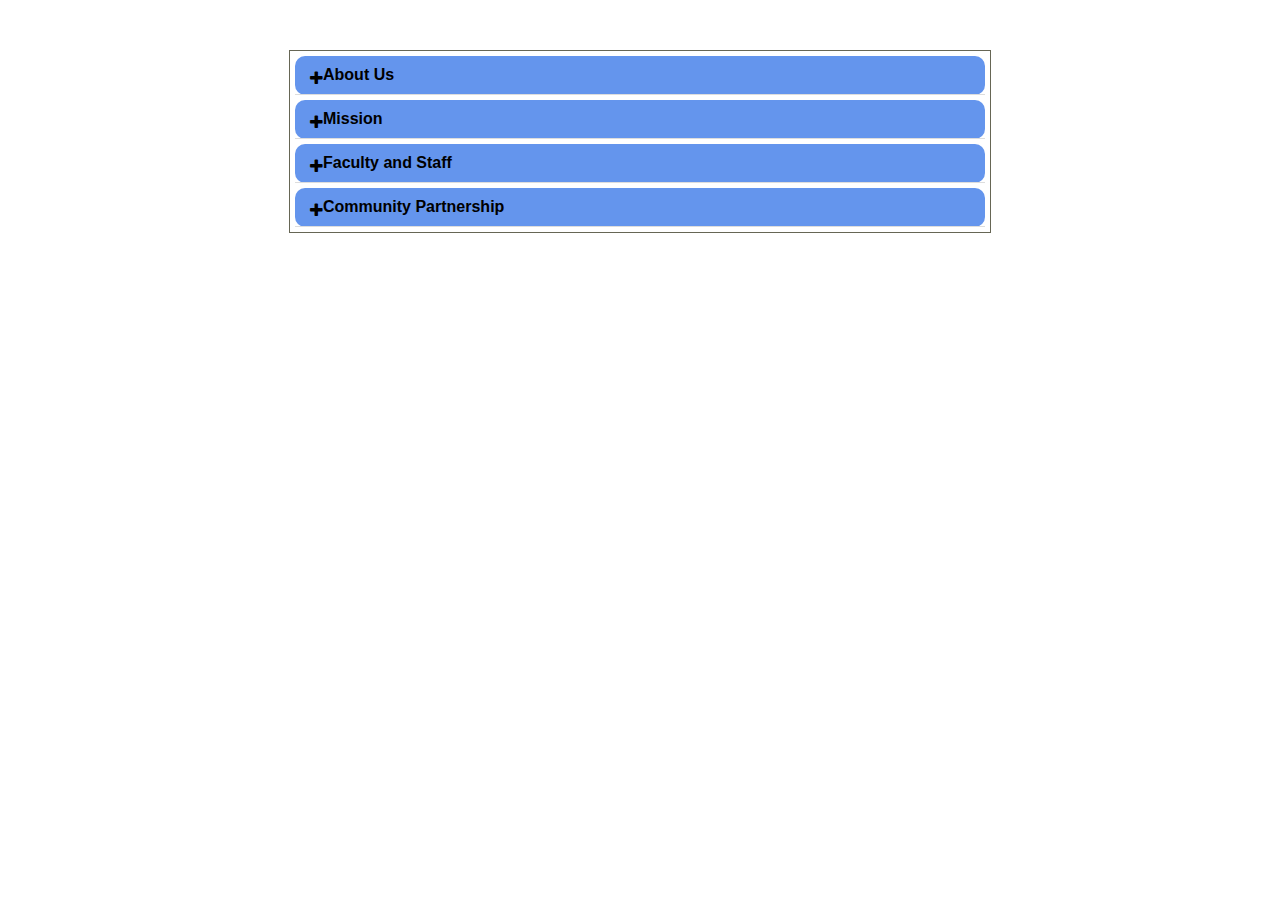
<file: part 2/accordion/accordion.html>
<!DOCTYPE html>
<html>
<head>
    <meta charset="utf-8"/>
    <title>jQuery Accordion</title>
    <link rel="stylesheet" href="https://cdnjs.cloudflare.com/ajax/libs/font-awesome/4.7.0/css/font-awesome.min.css">
    
    <script src="jquery.min.js"></script>
    <script>
        $(document).ready(function(){
          $(".accordion > a").on("click", function(){
            if($(this).hasClass('active')){
              $(this).removeClass("active");
              $(this).siblings('.content').slideUp(250);
              $(".accordion> a i").removeClass("fa-minus").addClass("fa-plus");
            }else{
              $(".accordion > a i").removeClass("fa-minus").addClass("fa-plus");
            $(this).find("i").removeClass("fa-plus").addClass("fa-minus");
            $(".accordion > a").removeClass("active");
            $(this).addClass("active");
            $('.content').slideUp(250);
            $(this).siblings('.content').slideDown(250);
            }

          });
        });
    </script>
    <style>
        body{
          background-color: white;
          font-family: helvetica, sans-serif;
           
        }
        
        .container{
          position: relative;
          width: 700px;
          height: auto;
          margin: 50px auto;
         border: 1px solid #665;

        }
        .accordion{
          position: relative;
          height: auto;
          padding: 0px;
          background-color: cornflowerblue;
            margin: 5px;
            border-radius: 10px;
        }
        .accordion > a{
          display: block;
          padding: 10px 15px;
          text-decoration: none;
          color: black;
          font-weight: 600;
          border-bottom: 1px solid #ddd;
          -webkit-transition:all 0.2s linear;
          -moz-transition:all 0.2s linear;
          transition:all 0.2s linear;
        }
        .accordion > a i{
          position:relative;
          float: left;
          margin-top:4px;
          color: black;
        }
        .accordion > a.active{
          background-color: mediumblue;
          color: #fff;
            border-top-right-radius: 5px;
            border-top-left-radius: 5px;
            
            
        }
        .accordion > a.active i{
          color: #fff;
        }
        .content{
          position:relative;
          width: 100%;
          height: auto;
          background-color: #fff;
          border-bottom: 1px solid #ddd;
          display:none;
    
        }
        .content p{
          padding: 10px 15px;
          margin: 0;
          color: black;
        }
    </style>
</head>
<body>
    
    <div class="container">
      <div class="accordion">
        <a href="#">
          About Us
          <i class="fa fa-plus"></i>
        </a>
        <div class="content">
          <p>San Diego Continuing Education (SDCE) is the adult education division of the San Diego Community College District (SDCCD). As the largest provider of noncredit education in California, SDCE's mission is to provide accessible, equitable, and innovative quality education and career training to adult students. SDCE has offered free career training and classes continuously for more than 100 years.</p>
        </div>
      </div>
      <div class="accordion">
        <a href="#">
          Mission 
          <i class="fa fa-plus"></i>
        </a>
        <div class="content">
          <p> San Diego Continuing Education commits to student success and community enrichment by providing accessible, equitable, and innovative quality education and support services to diverse adult learners in pursuit of lifelong learning, training, career advancement, and pathways to college.</p>
        </div>
      </div>
      <div class="accordion">
        <a href="#">
          Faculty and Staff
          <i class="fa fa-plus"></i>
        </a>
        <div class="content">
          <p>Faculty and staff are at the heart of SDCE. Each is dedicated to creating a supportive learning environment for student success. Faculty experts come from around the globe, bringing with them real-world diversity, experience and top academic credentials including Masters and Doctorate degrees. SDCE administrators, faculty and staff have thousands of years of combined experience in adult education. The commitment to organizational success and student achievement results in SDCE faculty and staff being recognized locally and nationally.</p>
        </div>
      </div>
      <div class="accordion">
        <a href="#">
          Community Partnership
          <i class="fa fa-plus"></i> 
        </a>
        <div class="content">
          <p> SDCE works closely with the community to build a successful future for adults in San Diego. Collaborations and partnerships leverage resources, and make communities stronger. SDCE is proud to be part of a teamwork approach to building regional success and have many examples of leadership from organizations in San Diego. </p>
        </div>
      </div>
    </div>
<!--
    
    <script src="jquery.min.js"></script>
    <script>
        $(document).ready(function(){
          $(".accordion > a").on("click", function(){
            if($(this).hasClass('active')){
              $(this).removeClass("active");
              $(this).siblings('.content').slideUp(250);
              $(".accordion> a i").removeClass("fa-minus").addClass("fa-plus");
            }else{
              $(".accordion > a i").removeClass("fa-minus").addClass("fa-plus");
            $(this).find("i").removeClass("fa-plus").addClass("fa-minus");
            $(".accordion > a").removeClass("active");
            $(this).addClass("active");
            $('.content').slideUp(250);
            $(this).siblings('.content').slideDown(250);
            }

          });
        });
    </script>
-->
</body>
</html>
</file>
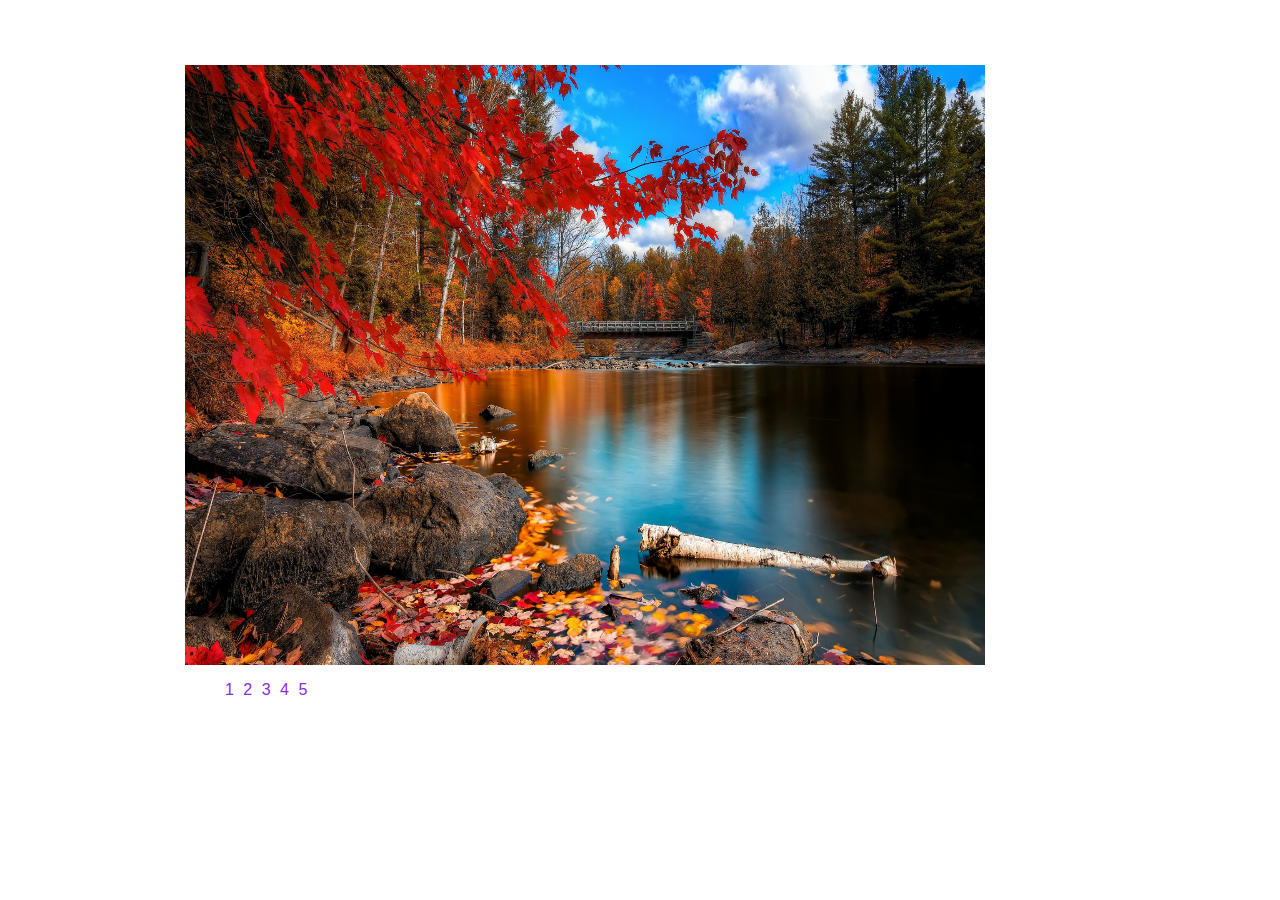
<file: part 2/Slideshow/slideShow.html>
<!DOCTYPE html>
<html lang="en">
<head>
    <meta charset="UTF-8">
    <title>Slide Show</title>
<meta charset="UTF-8">
	<link href="styles/normalize.css" type="text/css" rel="stylesheet">
	<link href="styles/slideShow.css" type="text/css" rel="stylesheet">
	<script src="js/jquery-3.3.1.js"></script>
	<script src="js/script.js"></script>
	<script>
        $(document).ready(function () {
            
            $('#slideshow img:gt(0)').hide();
	$('#header h1:gt(0), #header p:gt(0)').hide();

	$('nav li a').click(function (event) {
		var index = Number(event.currentTarget.id)-1; 

		$('#header h1').fadeOut('slow');;
		$('#header h1').eq(index).fadeIn('slow');
		$('#header p').fadeOut('slow');
		$('#header p').eq(index).fadeIn('slow');


		$('#slideImages img').fadeOut('slow');
		$('#slideImages img').eq(index).fadeIn('slow');
	
	
	$('nav li a').css({'text-decoration': 'none'});
	$('nav li').css({
		'list-style': 'none',
		'display': 'inline-block',
		'margin': '0 5px 20px 0'
	});
	
	$('nav li a').hover(function () {
		$(this).addClass('navHover');
	}, function () {
		$(this).removeClass('navHover');
	}); 
	
	

	});
});
    </script>
    
    <style>
        
main {

	width: 960px;
	margin: 20px auto;
	
}

#slideImages {
	margin: 0 auto;
	position: relative;
}

.container {

	padding: 45px 25px 0px 25px; 
	height: 680px;
}

.navHover {
	color: darkblue;
}

nav {
	position: relative;
	top: 600px;
}

nav li a {
	color: blueviolet;
    float:right;
}



img {
	max-width: 800px;
	height: 600px;
	overflow: hidden;
	position: absolute;
	top: 0;
}

#header {
	height: 100px;
	background-color: blanchedalmond;
	
}


    </style>
	
	<!--[if IE]><script src="http://html5shiv.googlecode.com/svn/trunk/html5.js"></script><![endif]-->
</head>
<body>
	<main>
		
		<div class="container">
			<div id="slideImages">
				<img src="images/slide3.jpg" alt="slideShow3">
				<img src="images/slide5.jpg" alt="slideShow5">
				<img src="images/slide1.jpg" alt="slideShow1">
				<img src="images/slide4.jpg" alt="slideShow4">
				<img src="images/slide2.jpg" alt="SlideShow2">
				
			</div>
			<nav>
				<ul>
					<li><a href="#" id="1">1</a></li>
					<li><a href="#" id="2">2</a></li>
					<li><a href="#" id="3">3</a></li>
					<li><a href="#" id="4">4</a></li>
					<li><a href="#" id="5">5</a></li>

				</ul>
			</nav>	
			
		</div>
    </main>
    </body>
</html>
</file>
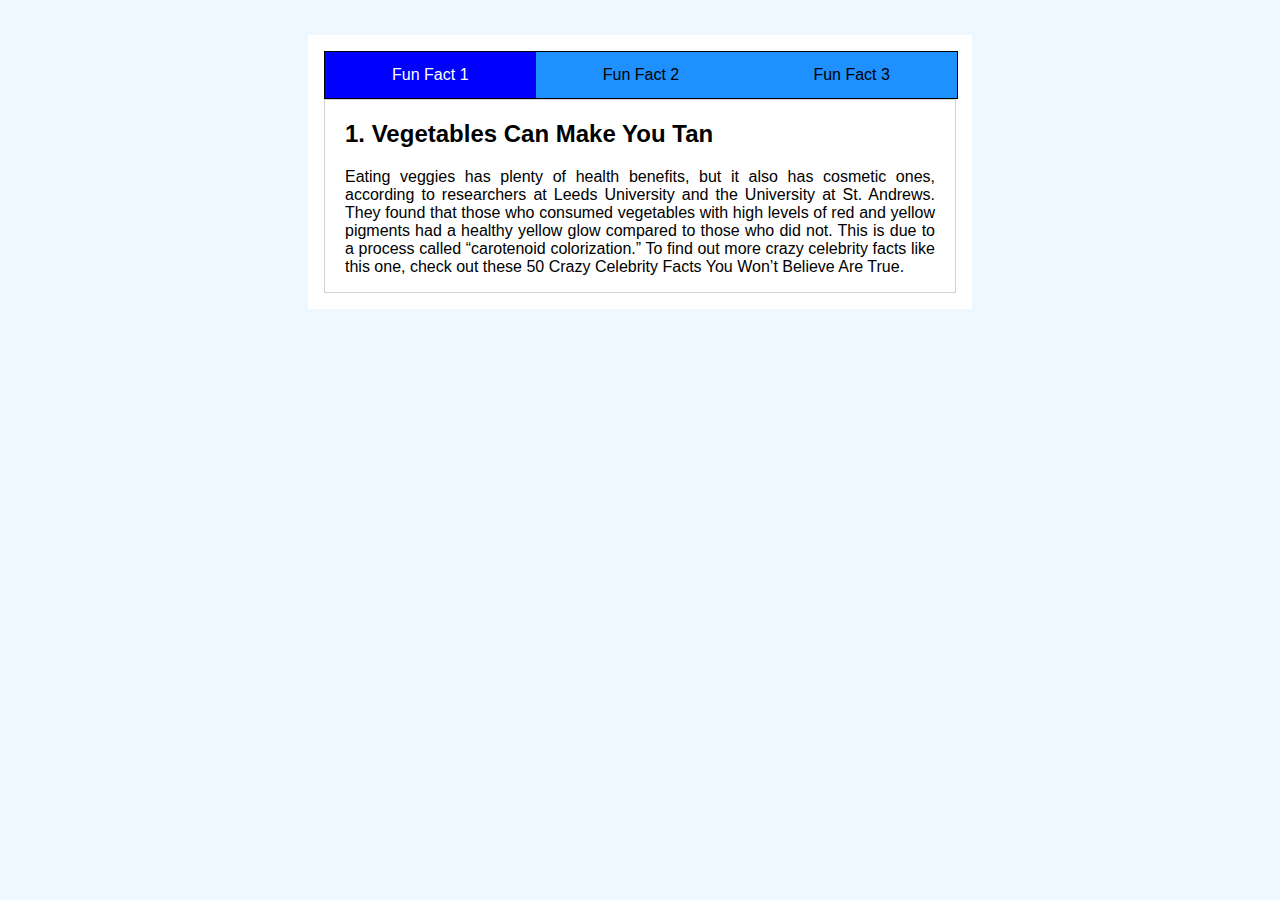
<file: part 2/tabs/tabs.html>
<!DOCTYPE html>
<html>
<head>
    <meta charset="utf-8"/>
    <title>Tabs with jQuery</title>
       <link rel="stylesheet" type="text/css" href="tabs.css"> 
</head>
<body>
    
    <div class="container">
        <ul class="tabs">
            <li><a href="#tab1">Fun Fact 1</a></li>
            <li><a href="#tab2">Fun Fact 2</a></li>
            <li><a href="#tab3">Fun Fact 3</a></li>
        </ul>
        <div class="tabs-content">
            <div id="tab1">
                <h2>1. Vegetables Can Make You Tan</h2>
              <p>Eating veggies has plenty of health benefits, but it also has cosmetic ones, according to researchers at Leeds University and the University at St. Andrews. They found that those who consumed vegetables with high levels of red and yellow pigments had a healthy yellow glow compared to those who did not. This is due to a process called “carotenoid colorization.” To find out more crazy celebrity facts like this one, check out these 50 Crazy Celebrity Facts You Won’t Believe Are True.</p>
            </div>
            <div id="tab2">
                <h2>2. Bananas Can’t Reproduce</h2>
                <p>Your favorite yellow fruit may have a, let’s say, suggestive shape. But as it happens, the Cavendish banana—the most popular variety of banana that fills supermarkets and sits at the Starbucks counter, is actually impotent. It’s a seedless hybrid of two (not as delicious) plant species. To create new bananas, the Cavendish don’t naturally reproduce, but require farmers to remove and transplant part of the plant’s stem. And for more wild info, check out The Craziest Fact About Every U.S. State.</p>
            </div>
            <div id="tab3">
                <h2>15. Spicy Food Can Cut Down on Fat Intake</h2>
              <p>Consuming spices has been found to help cut down on how much fat you take in. A study by researchers at Pennsylvania State University concluded that adding significant amounts of turmeric, black pepper, or cinnamon to a fatty meal impedes the amount of triglyceride (the bad fat that increases risk of heart disease) taken into the blood by as much as 30 percent.</p>
            </div>
        </div>
    </div>
    
    <script src="jquery.min.js"></script>
    <script>
        $(function(){
          $('ul.tabs li:first').addClass('active');
          $('.tabs-content div').hide();
          $('.tabs-content div:first').show();
          $('ul.tabs li').on('click',function(){
            $('ul.tabs li').removeClass('active');
            $(this).addClass('active')
            $('.tabs-content div').hide();
            var activeTab = $(this).find('a').attr('href');
            $(activeTab).show();
            return false;
          });
        })
    </script>
</body>
</html>
</file>
<file: Part 1/styles/styles.css>
body {
	background:		#DFE3E6;
	font-size:		0.8em;
	line-height:	1.6em;
}
main, header, footer {
	width:			960px;
}
main {
	background:		#FFFFFF url('../images/bg.gif') repeat-y;
	margin:			20px auto 0 auto;
}
header {
	height:			235px;
	background:		url('../images/header.gif') no-repeat;
}
nav, section, aside {
	float:			left;
	min-height:		200px;
}
nav {
	width:			230px;
}
nav ul {
	list-style-type: none;
}
nav ul li a.navigation {
	display:		block;
	margin-bottom:	15px;
	width:			120px;
	text-decoration:none;
}
nav ul li a.navigation:hover {
	background:		#EDEDED;
	color:			#000000;
}
section {
	width:			460px;
	margin:			0px 20px;
}
section .vprospect {
	background:		url('../images/logo_vprospect.gif');
}
section .vconvert {
	background:		url('../images/logo_vconvert.gif');
}
section .vretain {
	background:		url('../images/logo_vretain.gif');
}
section .vprospect, section .vconvert, section .vretain {
	padding-left:	70px;
	background-repeat: no-repeat;
	background-position: 0 5px;
}
aside {
	width:			220px;
}
section h2, aside h2, nav ul li a {
	background:		url('../images/icon_checker.gif') no-repeat 7px;
}
footer {
	height:			30px;
	background:		url('../images/footer.gif') no-repeat;
	clear:			both;
}
</file>
<file: part 2/Slideshow/styles/slideShow.css>
main {

	width: 960px;
	margin: 20px auto;
	
}

#slideImages {
	margin: 0 auto;
	position: relative;
}

.container {

	padding: 45px 25px 0px 25px; 
	height: 680px;
}

.navHover {
	color: darkblue;
}

nav {
	position: relative;
	top: 600px;
}

nav li a {
	color: blueviolet;
    float:right;
}



img {
	max-width: 800px;
	height: 600px;
	overflow: hidden;
	position: absolute;
	top: 0;
}

#header {
	height: 100px;
	background-color: blanchedalmond;
	
}
</file>
<file: part 2/tabs/tabs.css>
body {
        
            font-family: sans-serif;
            background-color:aliceblue;
        }
        .container {
            background: white;
            margin: 35px auto;
            padding: 1em;
            width: 50%;
        }
        ul.tabs {
            list-style-type: none;
            margin: 0;
            padding: 0;
            overflow: hidden;
            background-color: dodgerblue;
            width: 100%;
            border:1px solid black;
        }

        ul.tabs li {
            float: left;
            width: 33.333333%;
    
        }
        ul.tabs li a {
            display: block;
            color: black;
            text-align: center;
            padding: 14px 16px;
            text-decoration: none;
        }
        ul.tabs li.active {
            background-color: blue;
        }
        ul.tabs li.active a {
            color: white;
        }
        .tabs-content {
            clear: both;
        }
        .tabs-content div {
            border: lightgray solid 1px;
            padding: 0 20px;
            text-align: justify;
        }
</file>
